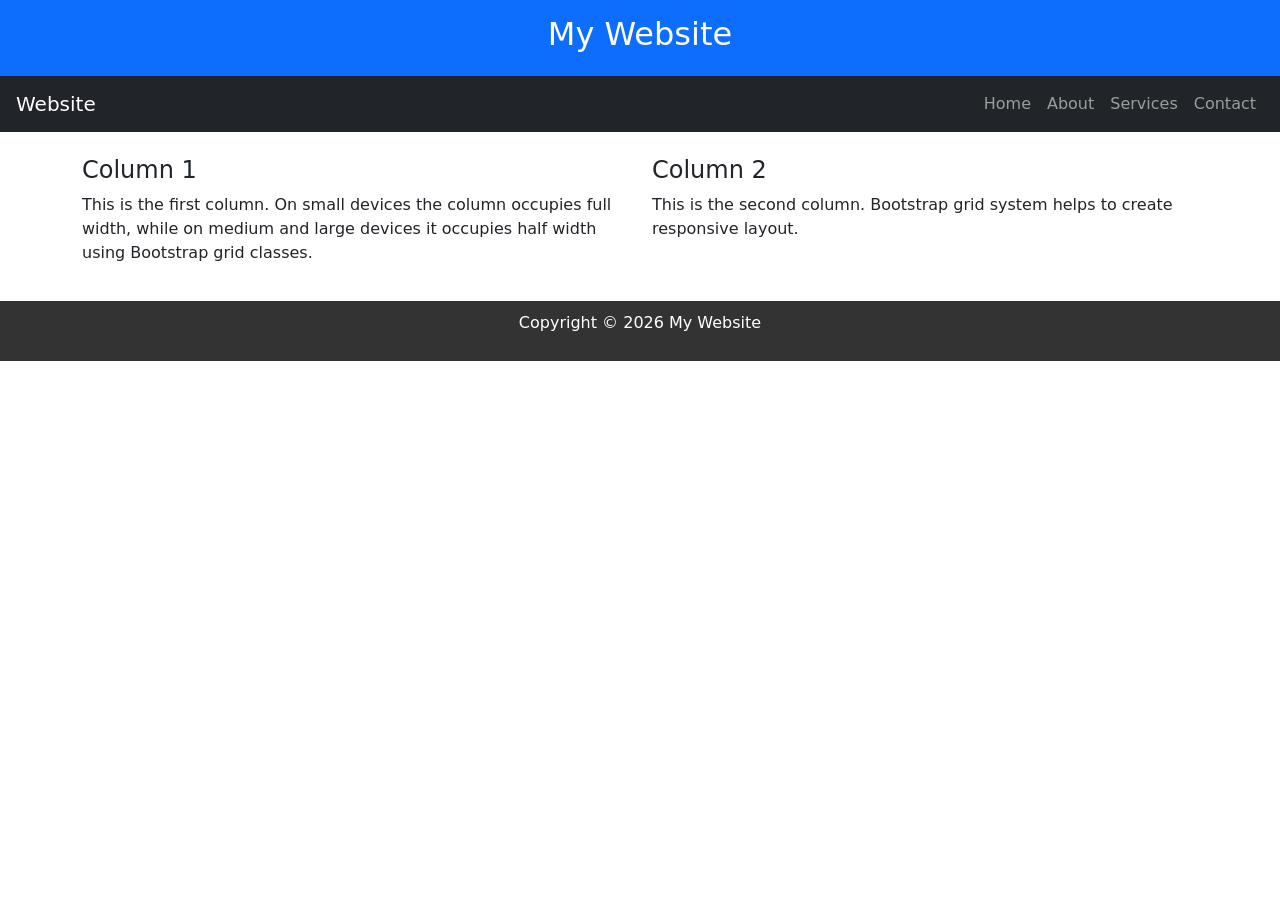
<file: index.html>
<!DOCTYPE html>
<html>
<head>	
<title>Responsive Web Page using Bootstrap Grid</title>
<meta name="viewport" content="width=device-width, initial-scale=1">
<!-- Bootstrap CSS -->
<link rel="stylesheet" href="https://cdn.jsdelivr.net/npm/bootstrap@5.3.2/dist/css/bootstrap.min.css">
<style>
header{
background-color:#0d6efd;
color:white;
text-align:center;
padding:15px;
}

footer{
background-color:#333;
color:white;
text-align:center;
padding:10px;
margin-top:20px;
}
</style>
</head>
<body>
<!-- Header -->
<header>
<h2>My Website</h2>
</header>
<!-- Navigation -->
<nav class="navbar navbar-dark bg-dark navbar-expand-lg">
<a class="navbar-brand ms-3" href="#">Website</a>
<ul class="navbar-nav ms-auto me-3">
<li class="nav-item">
<a class="nav-link" href="#">Home</a>
</li>

<li class="nav-item">
<a class="nav-link" href="#">About</a>
</li>
<li class="nav-item">
<a class="nav-link" href="#">Services</a>
</li>
<li class="nav-item">
<a class="nav-link" href="#">Contact</a>
</li>
</ul>
</nav>
<!-- Content -->
<div class="container mt-4">
<div class="row">
<div class="col-md-6 col-sm-12">
<h4>Column 1</h4>
<p>
This is the first column.
On small devices the column occupies full width, while on medium and large devices it occupies half width using Bootstrap grid classes. </p>
</div>
<div class="col-md-6 col-sm-12">
<h4>Column 2</h4>
<p>
This is the second column.
Bootstrap grid system helps to create responsive layout.
</p>
</div>
</div>
</div>
<!-- Footer -->
<footer>
<p>Copyright © 2026 My Website</p>
</footer>
</body>
</html>
</file>
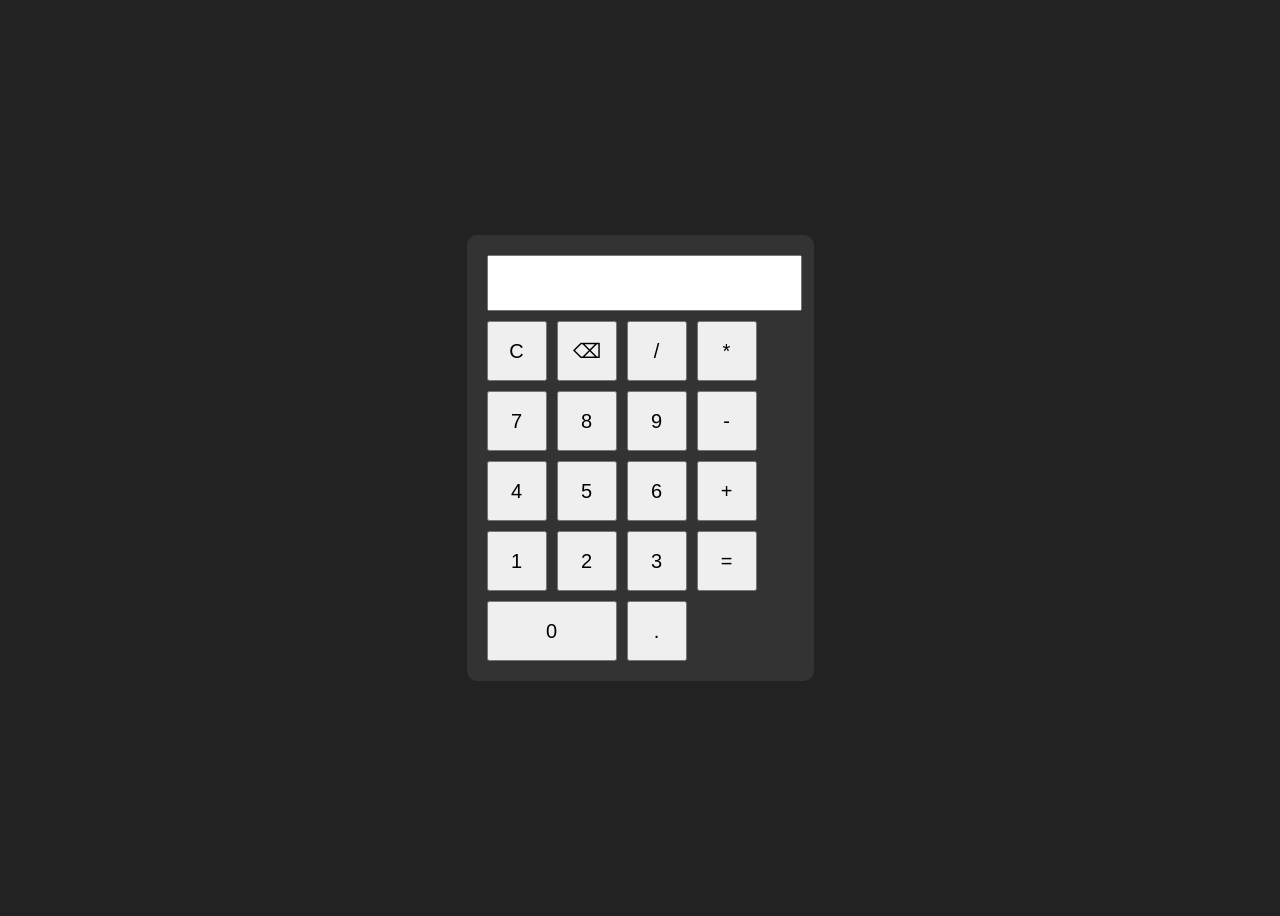
<file: calculator.html>
<!DOCTYPE html>
<html>
<head>
    <title>Calculator</title>
    <link rel="stylesheet" href="calculator.css">
</head>
<body>

<div class="calc">
    <input type="text" id="display" readonly>

    <div class="buttons">
        <button onclick="clr()">C</button>
        <button onclick="del()">⌫</button>
        <button onclick="add('/')">/</button>
        <button onclick="add('*')">*</button>

        <button onclick="add('7')">7</button>
        <button onclick="add('8')">8</button>
        <button onclick="add('9')">9</button>
        <button onclick="add('-')">-</button>

        <button onclick="add('4')">4</button>
        <button onclick="add('5')">5</button>
        <button onclick="add('6')">6</button>
        <button onclick="add('+')">+</button>

        <button onclick="add('1')">1</button>
        <button onclick="add('2')">2</button>
        <button onclick="add('3')">3</button>
        <button onclick="equal()">=</button>

        <button onclick="add('0')" class="zero">0</button>
        <button onclick="add('.')">.</button>
    </div>
</div>

<script src="calculator.js"></script>

</body>
</html>
</file>
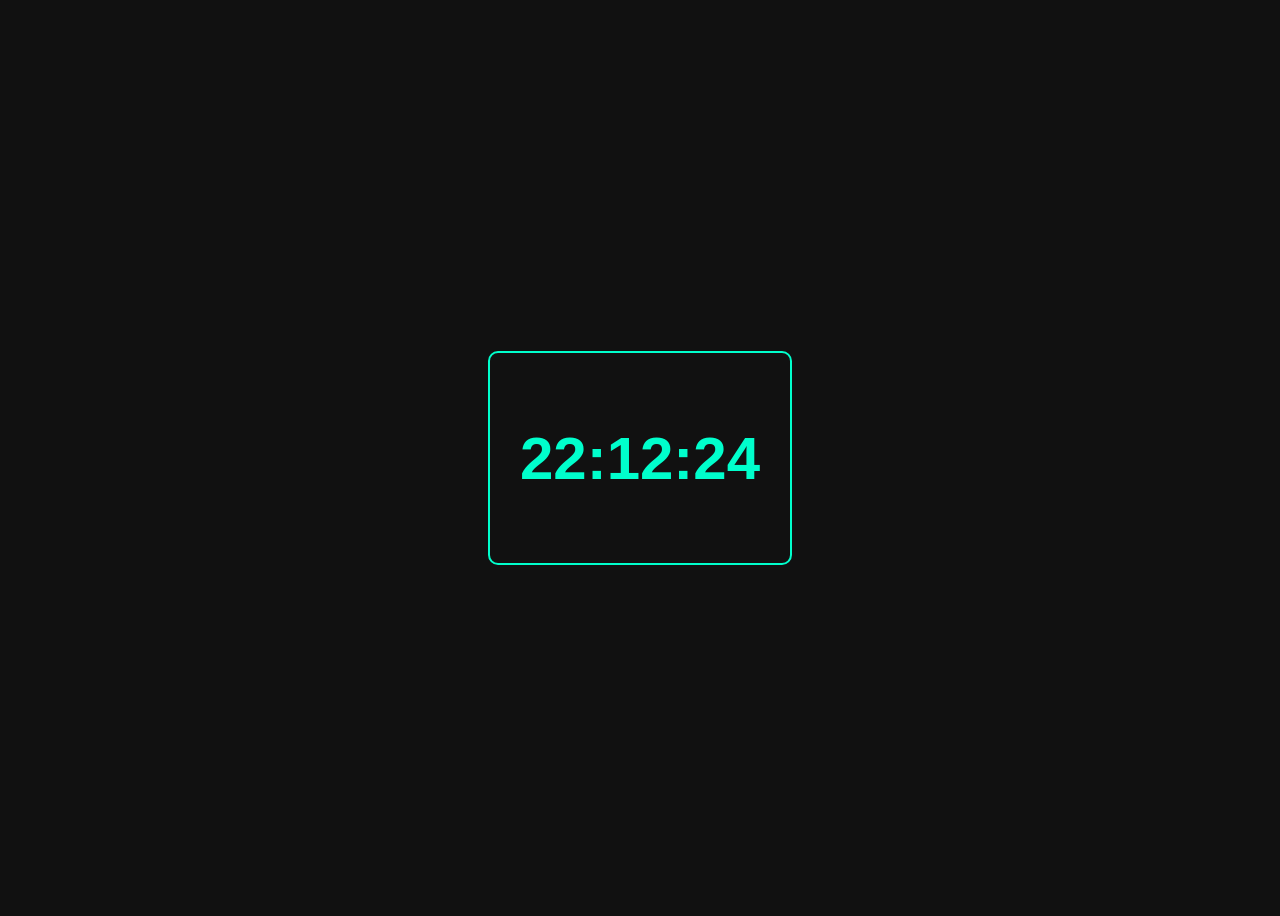
<file: digitalclock.html>
<!DOCTYPE html>
<html>
<head>
    <title>Digital Clock</title>
    <link rel="stylesheet" href="digitalclock.css">
</head>
<body>

<div class="clock">
    <h1 id="time">00:00:00</h1>
</div>

<script src="digitalclock.js"></script>

</body>
</html>
</file>
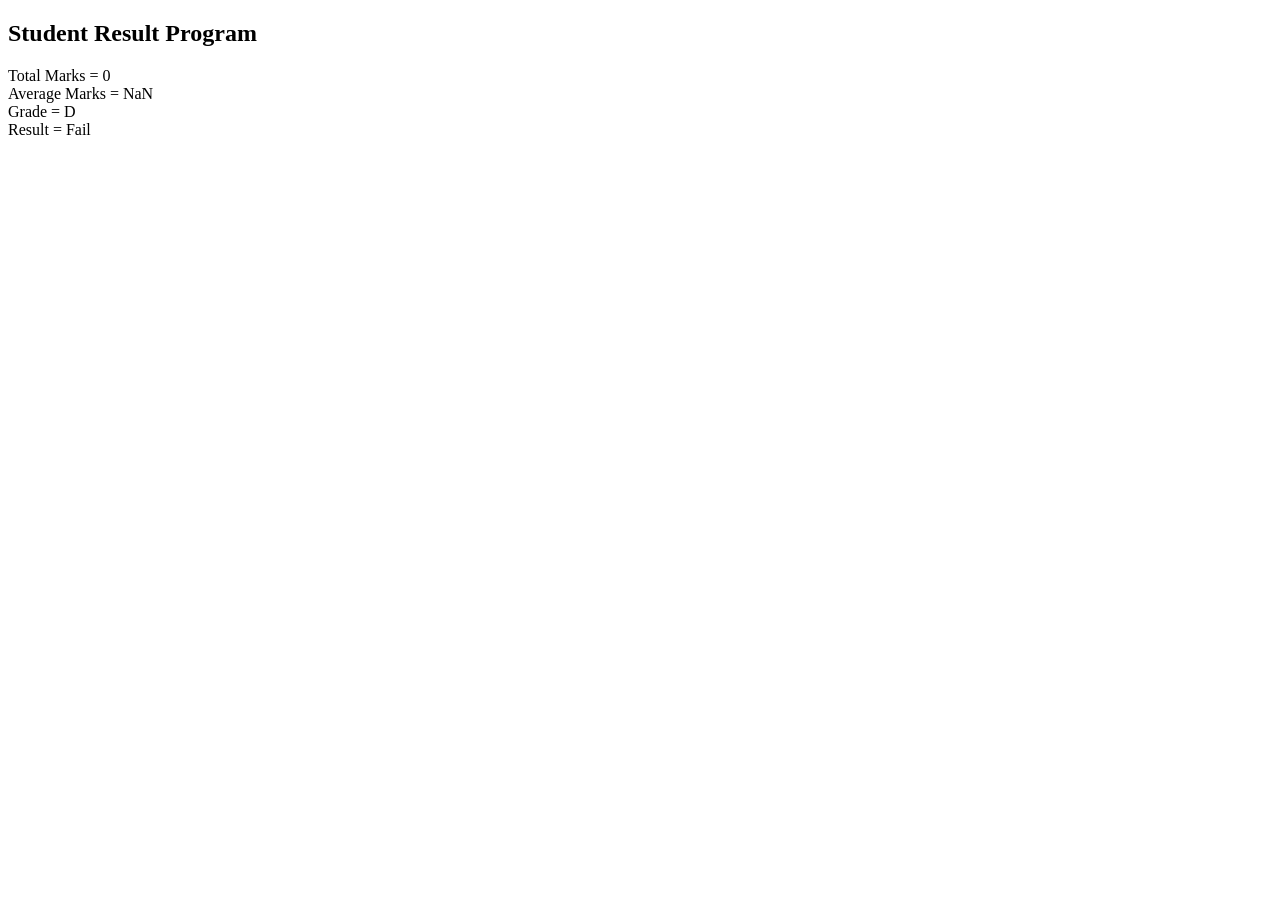
<file: index3.html>
<!doctype html> 
<html> 
  <head> 
    <title>Student Result</title> 
  </head> 
  <body> 
    <h2>Student Result Program</h2> 
      <script> 
      var subjects = prompt("Enter number of subjects"); 
      var total = 0; 
      for (var i = 1; i <= subjects; i++) { 
        var marks = prompt("Enter marks of subject " + i); 
        total = total + Number(marks);
           } 
 var average = total / subjects; 
  var grade; 
      var result; 
  if (average >= 60) { 
        grade = "A"; 
        result = "Pass"; 
      } else if (average >= 50) { 
        grade = "B"; 
        result = "Pass"; 
      } else if (average >= 40) {
           grade = "C"; 
        result = "Pass"; 
      } else { 
        grade = "D"; 
        result = "Fail"; 
      } 
      document.write("Total Marks = " + total); 
      document.write("<br>"); 
      document.write("Average Marks = " + average); 
      document.write("<br>"); 
      document.write("Grade = " + grade); 
      document.write("<br>"); 
      document.write("Result = " + result); 
    </script> 
  </body> 
</html>
</file>
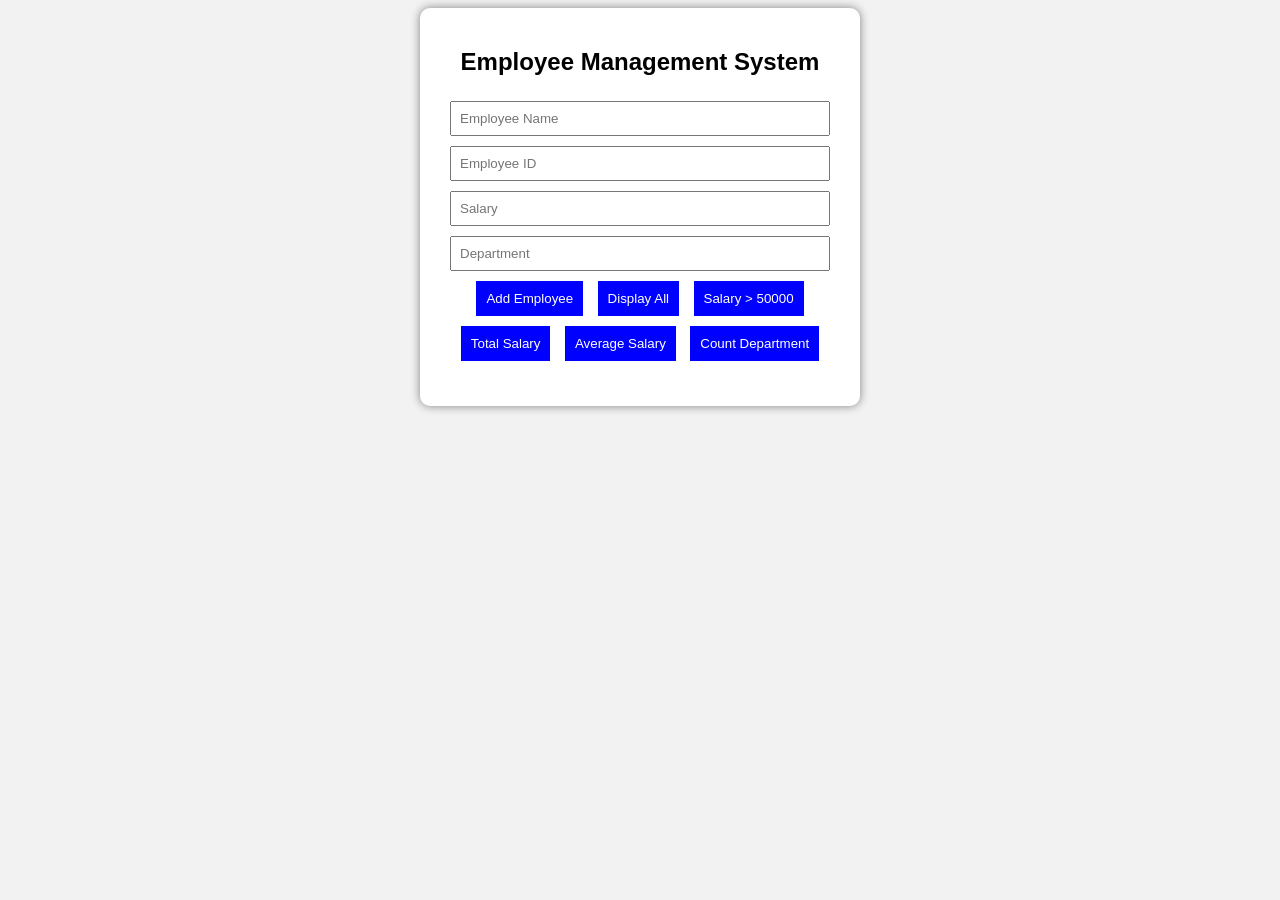
<file: index4.html>
<!DOCTYPE html>
<html>
<head>
<title>Employee Management</title>
<style>
body{
font-family: Arial;
background:#f2f2f2;
text-align:center;
}
.container{
width:400px;
margin:auto;
background:white;
padding:20px;
border-radius:10px;
box-shadow:0px 0px 10px gray;
}
input{
width:90%;
padding:8px;
margin:5px;
}
button{
padding:10px;
margin:5px;
background:blue;
color:white;
border:none;
cursor:pointer;
}
#result{
margin-top:20px;
text-align:left;
}
</style>
</head>
<body>
<div class="container">
<h2>Employee Management System</h2>
<input type="text" id="name" placeholder="Employee Name">
<input type="text" id="id" placeholder="Employee ID">
<input type="number" id="salary" placeholder="Salary">
<input type="text" id="dept" placeholder="Department">
<br>
<button onclick="addEmployee()">Add Employee</button>
<button onclick="displayEmployees()">Display All</button>
<button onclick="filterSalary()">Salary > 50000</button>
<button onclick="totalSalary()">Total Salary</button>
<button onclick="averageSalary()">Average Salary</button>
<button onclick="countDepartment()">Count Department</button>
<div id="result"></div>

</div>
<script>
let employees = [];
function addEmployee(){
let name=document.getElementById("name").value;
let id=document.getElementById("id").value;
let salary=parseInt(document.getElementById("salary").value);
let dept=document.getElementById("dept").value;
let emp={
name:name,
id:id,
salary:salary,
department:dept
};
employees.push(emp);
alert("Employee Added");
}
function displayEmployees(){
let output="";
for(let emp of employees){
output+=emp.name+" | "+emp.id+" | "+emp.salary+" | "+emp.department+"<br>";
}
document.getElementById("result").innerHTML=output;
}
function filterSalary(){
let filtered=employees.filter(e=>e.salary>50000);

let output="";
for(let emp of filtered){
output+=emp.name+" | "+emp.salary+"<br>";
}
document.getElementById("result").innerHTML=output;
}
function totalSalary(){
let total=0;
for(let emp of employees){
total+=emp.salary;
}
document.getElementById("result").innerHTML="Total Salary = "+total;
}
function averageSalary(){
let total=0;
for(let emp of employees){
total+=emp.salary;
}
let avg=total/employees.length;
document.getElementById("result").innerHTML="Average Salary = "+avg;
}
function countDepartment(){
let dept=prompt("Enter Department Name");
let count=0;
for(let emp of employees){
if(emp.department==dept){
count++;
}
}
document.getElementById("result").innerHTML="Employees in "+dept+" = "+count;
}
</script>
</body>
</html>
</file>
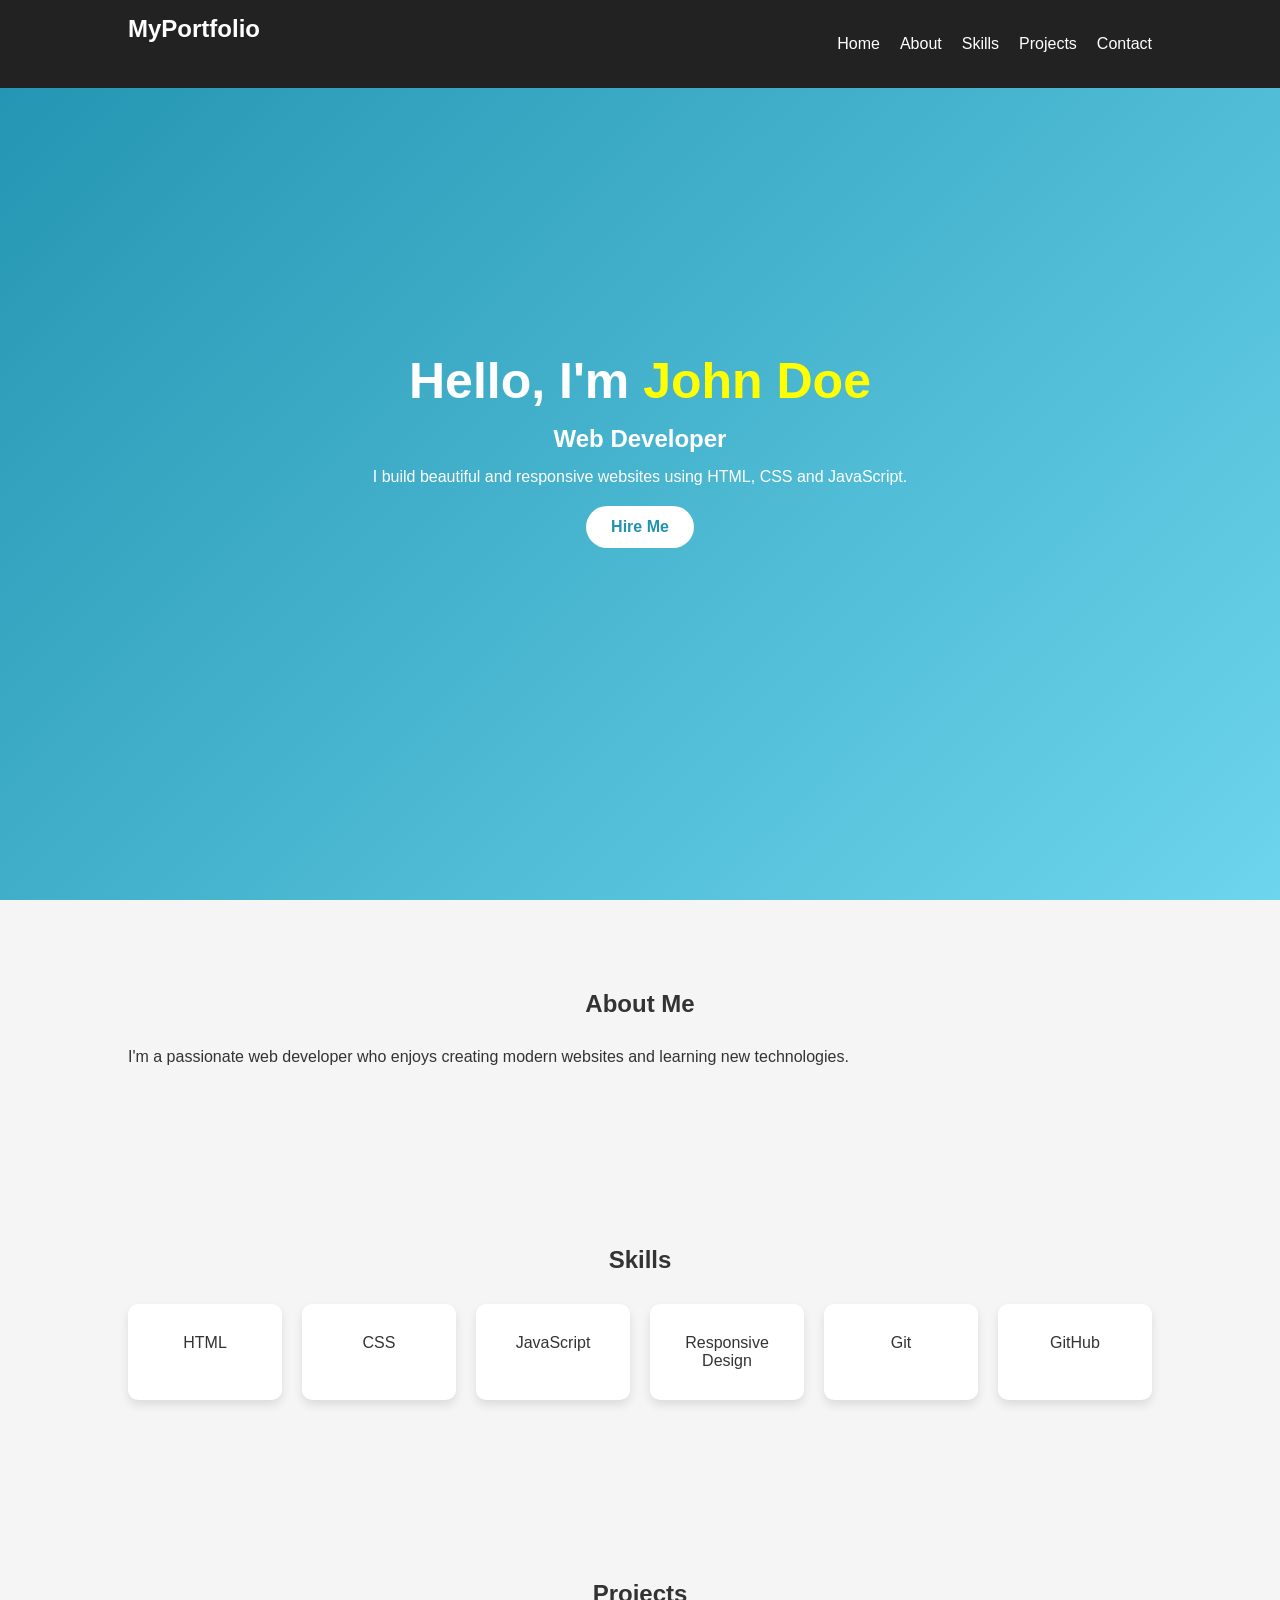
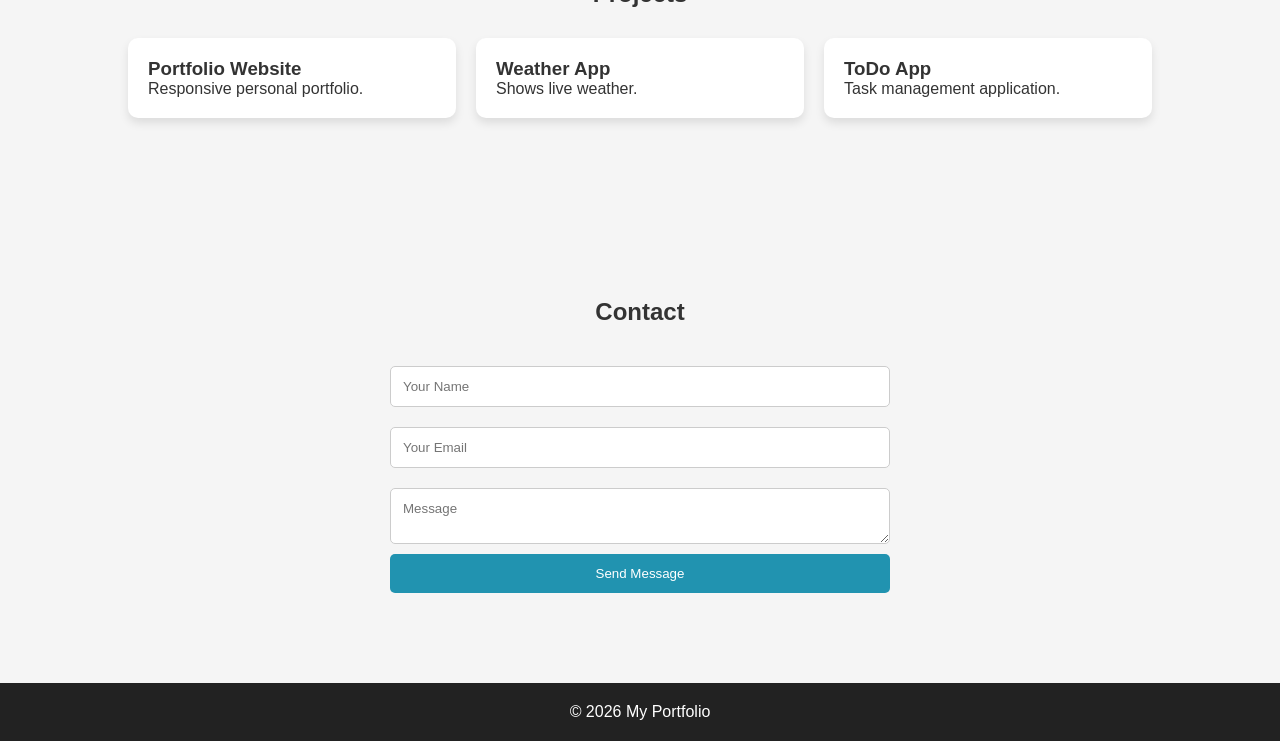
<file: portfolio.html>
<!DOCTYPE html>
<html lang="en">
<head>
    <meta charset="UTF-8">
    <meta name="viewport" content="width=device-width, initial-scale=1.0">
    <title>My Portfolio</title>

    <link rel="stylesheet" href="portfolio.css">
</head>
<body>

<header>

    <nav>
        <h2 class="logo">MyPortfolio</h2>

        <ul class="nav-links">
            <li><a href="#home">Home</a></li>
            <li><a href="#about">About</a></li>
            <li><a href="#skills">Skills</a></li>
            <li><a href="#projects">Projects</a></li>
            <li><a href="#contact">Contact</a></li>
        </ul>

        <div class="menu">&#9776;</div>

    </nav>

</header>

<section id="home" class="hero">

    <div class="hero-text">

        <h1>Hello, I'm <span>John Doe</span></h1>

        <h2>Web Developer</h2>

        <p>
            I build beautiful and responsive websites using HTML,
            CSS and JavaScript.
        </p>

        <a href="#contact" class="btn">Hire Me</a>

    </div>

</section>

<section id="about">

<h2>About Me</h2>

<p>

I'm a passionate web developer who enjoys creating modern websites
and learning new technologies.

</p>

</section>

<section id="skills">

<h2>Skills</h2>

<div class="skill-container">

<div class="card">HTML</div>

<div class="card">CSS</div>

<div class="card">JavaScript</div>

<div class="card">Responsive Design</div>

<div class="card">Git</div>

<div class="card">GitHub</div>

</div>

</section>

<section id="projects">

<h2>Projects</h2>

<div class="project-grid">

<div class="project">
<h3>Portfolio Website</h3>
<p>Responsive personal portfolio.</p>
</div>

<div class="project">
<h3>Weather App</h3>
<p>Shows live weather.</p>
</div>

<div class="project">
<h3>ToDo App</h3>
<p>Task management application.</p>
</div>

</div>

</section>

<section id="contact">

<h2>Contact</h2>

<form id="contactForm">

<input
type="text"
placeholder="Your Name"
required>

<input
type="email"
placeholder="Your Email"
required>

<textarea
placeholder="Message"
required></textarea>

<button type="submit">
Send Message
</button>

</form>

</section>

<footer>

<p>© 2026 My Portfolio</p>

</footer>

<script src="portfolio.js"></script>

</body>
</html>
</file>
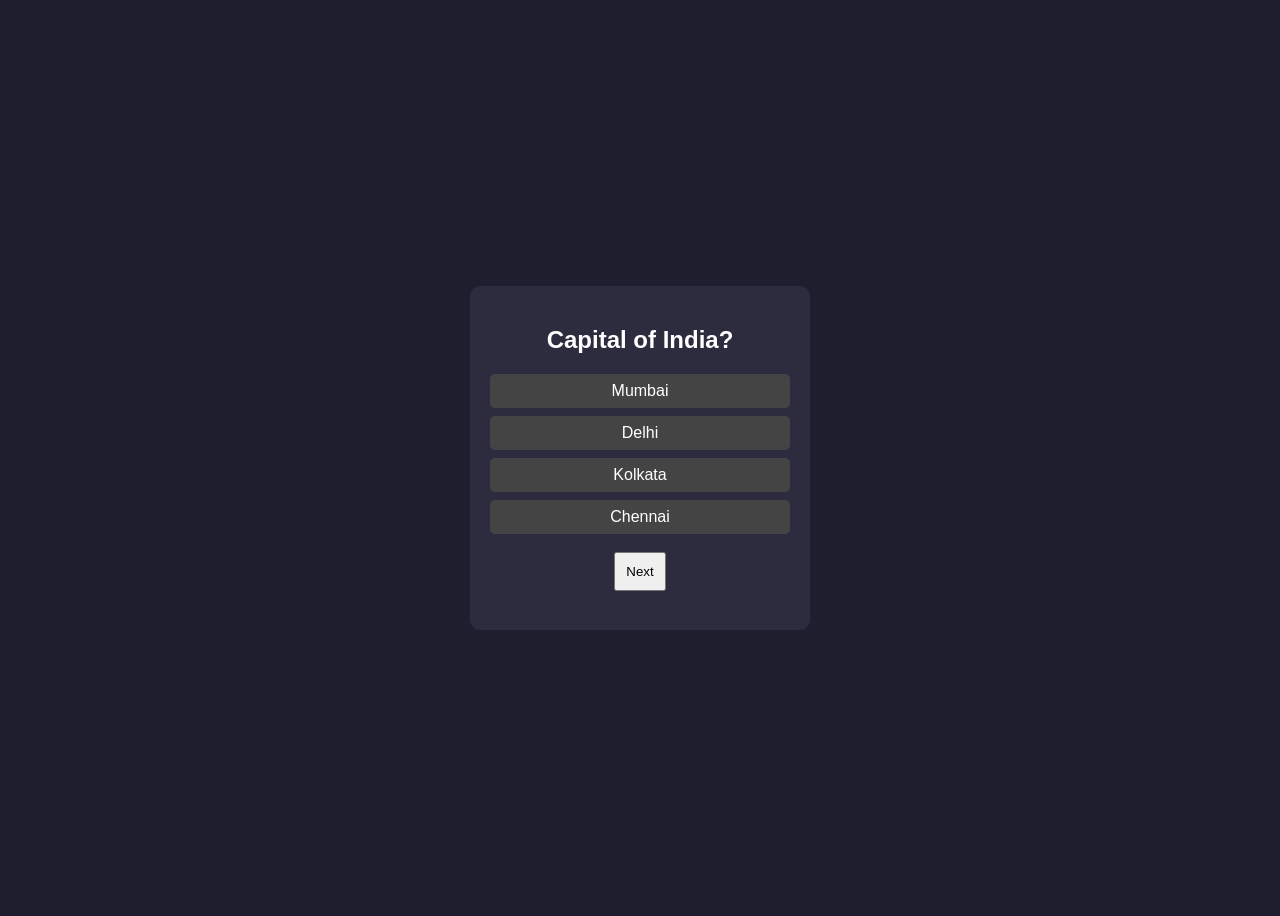
<file: quiz.html>
<!DOCTYPE html>
<html>
<head>
    <title>Quiz App</title>
    <link rel="stylesheet" href="quiz.css">
</head>
<body>

<div class="quiz-box">

    <h2 id="question">Question</h2>

    <div id="options"></div>

    <button onclick="nextQuestion()">Next</button>

    <h3 id="score"></h3>

</div>

<script src="quiz.js"></script>

</body>
</html>
</file>
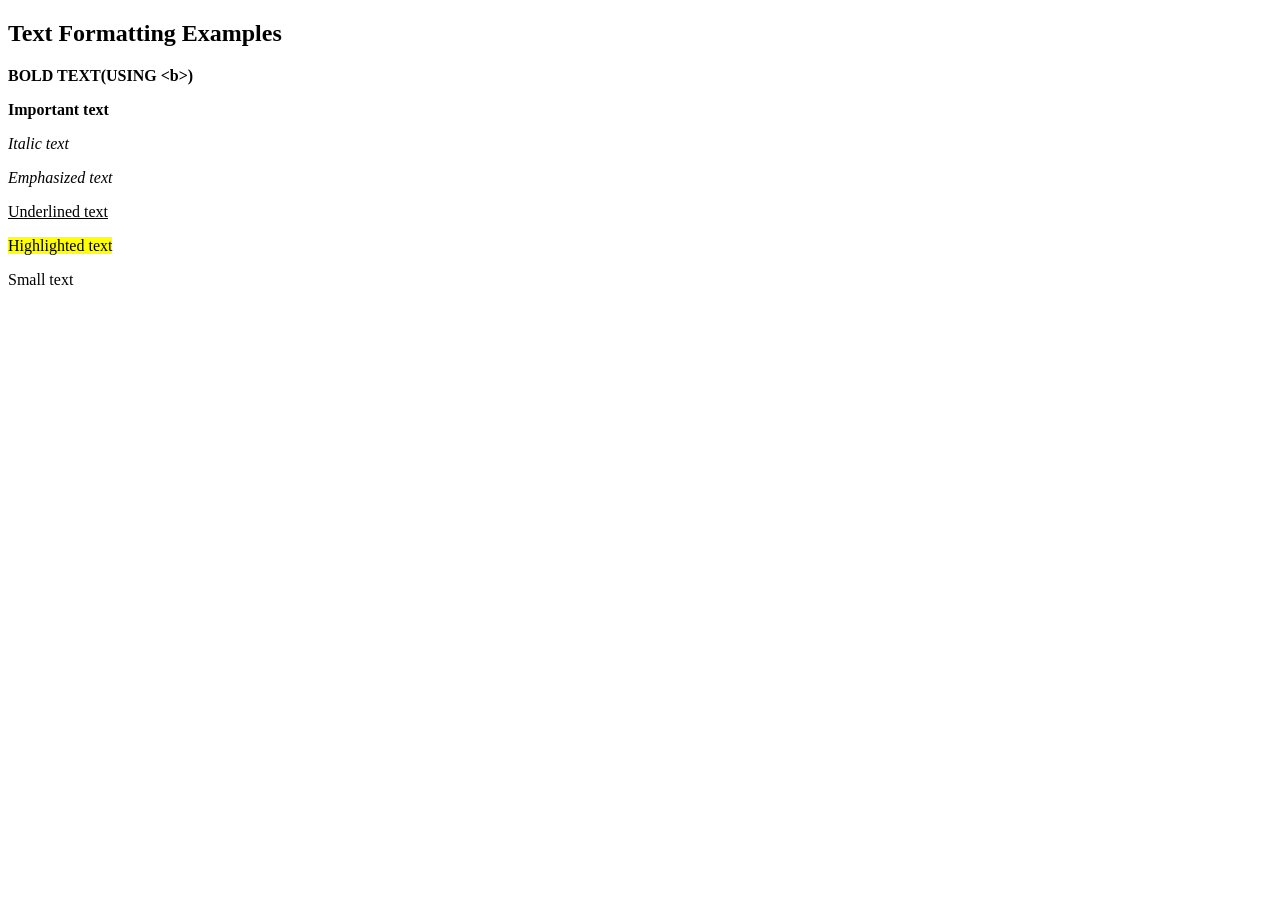
<file: textformatting.html>
<!DOCTYPE html>
<html lang="en">
<head>
    <meta charset="UTF-8">
    <meta name="viewport" content="width=device-width, initial-scale=1.0">
    <title>Document</title>
</head>
<body>
<!-- <b>Hello World</b> -->
    <!-- <center><i>Hello World</i></center>
    <p>Lorem ipsum dolor sit amet consectetur, adipisicing elit. I
        n ut omnis magnam delectus <br>architecto et iste. Voluptatibus, consequuntur quis? Cupiditate tenetur rerum eum minima voluptatibus temporibus. Dol
        r autem minima earum.</br></p>
        <hr> -->
       <!-- <font> size= "+9" color= "#012366">Hello world</font>
        <u> It is a underline tag</u>
        <em>new tag</em>
        <strike>Hello world</strike> <
        <p>h<sub>2</sub>o</p>
        <p>X<SUP>2</SUP></p>
        <MARK>HELLO WORLD</MARK>
        ENTITIES --><p><b><h2>Text Formatting Examples</h2></b></p></h1>
         <p><B>BOLD TEXT(USING &lt;b&gt;)</B></p>
         <p><strong>Important text</strong></p>
         <p><i>Italic text</i></p>
         <p><em>Emphasized text</em></p>
         <p><u>Underlined text</u></p>
         <p><mark>Highlighted text</mark></p>
         <p>Small text</p>




        
    
    

    
</body>
</html>
</file>
<file: calculator.css>
body{
    display:flex;
    justify-content:center;
    align-items:center;
    height:100vh;
    background:#222;
    font-family:Arial;
}

.calc{
    background:#333;
    padding:20px;
    border-radius:10px;
}

#display{
    width:100%;
    height:50px;
    margin-bottom:10px;
    font-size:24px;
    text-align:right;
}

.buttons{
    display:grid;
    grid-template-columns:repeat(4,60px);
    gap:10px;
}

button{
    height:60px;
    font-size:20px;
    cursor:pointer;
}

.zero{
    grid-column:span 2;
}
</file>
<file: digitalclock.css>
body{
    display:flex;
    justify-content:center;
    align-items:center;
    height:100vh;
    background:#111;
    color:#00ffcc;
    font-family:Arial;
}

.clock{
    text-align:center;
    padding:30px;
    border:2px solid #00ffcc;
    border-radius:10px;
}

h1{
    font-size:60px;
}
</file>
<file: portfolio.css>
*{
margin:0;
padding:0;
box-sizing:border-box;
font-family:Arial,sans-serif;
}

html{
scroll-behavior:smooth;
}

body{
background:#f5f5f5;
color:#333;
}

header{
background:#222;
position:fixed;
width:100%;
top:0;
z-index:1000;
}

nav{
display:flex;
justify-content:space-between;
align-items:center;
padding:15px 10%;
}

.logo{
color:#fff;
}

.nav-links{
display:flex;
list-style:none;
}

.nav-links li{
margin-left:20px;
}

.nav-links a{
color:white;
text-decoration:none;
transition:.3s;
}

.nav-links a:hover{
color:#00bcd4;
}

.menu{
display:none;
font-size:30px;
color:white;
cursor:pointer;
}

.hero{
height:100vh;
display:flex;
justify-content:center;
align-items:center;
text-align:center;
background:linear-gradient(135deg,#2193b0,#6dd5ed);
color:white;
padding:20px;
}

.hero h1{
font-size:50px;
}

.hero span{
color:yellow;
}

.hero h2{
margin:15px 0;
}

.btn{
display:inline-block;
margin-top:20px;
padding:12px 25px;
background:white;
color:#2193b0;
text-decoration:none;
border-radius:30px;
font-weight:bold;
}

section{
padding:90px 10%;
}

h2{
text-align:center;
margin-bottom:30px;
}

.skill-container{
display:grid;
grid-template-columns:repeat(auto-fit,minmax(150px,1fr));
gap:20px;
}

.card{
background:white;
padding:30px;
text-align:center;
border-radius:10px;
box-shadow:0 5px 10px rgba(0,0,0,.1);
}

.project-grid{
display:grid;
grid-template-columns:repeat(auto-fit,minmax(250px,1fr));
gap:20px;
}

.project{
background:white;
padding:20px;
border-radius:10px;
box-shadow:0 5px 10px rgba(0,0,0,.1);
}

form{
max-width:500px;
margin:auto;
display:flex;
flex-direction:column;
}

input,
textarea{
padding:12px;
margin:10px 0;
border:1px solid #ccc;
border-radius:5px;
}

button{
padding:12px;
background:#2193b0;
color:white;
border:none;
cursor:pointer;
border-radius:5px;
}

button:hover{
background:#176f8a;
}

footer{
background:#222;
color:white;
text-align:center;
padding:20px;
}

@media(max-width:768px){

.nav-links{
display:none;
flex-direction:column;
background:#222;
position:absolute;
top:60px;
right:0;
width:200px;
padding:20px;
}

.nav-links.active{
display:flex;
}

.nav-links li{
margin:10px 0;
}

.menu{
display:block;
}

.hero h1{
font-size:35px;
}

}
</file>
<file: quiz.css>
body{
    display:flex;
    justify-content:center;
    align-items:center;
    height:100vh;
    background:#1e1e2f;
    font-family:Arial;
    color:white;
}

.quiz-box{
    background:#2c2c3e;
    padding:20px;
    border-radius:10px;
    width:300px;
    text-align:center;
}

button{
    margin-top:10px;
    padding:10px;
    cursor:pointer;
}

.option{
    display:block;
    margin:8px 0;
    padding:8px;
    background:#444;
    cursor:pointer;
    border-radius:5px;
}

.option:hover{
    background:#666;
}
</file>
